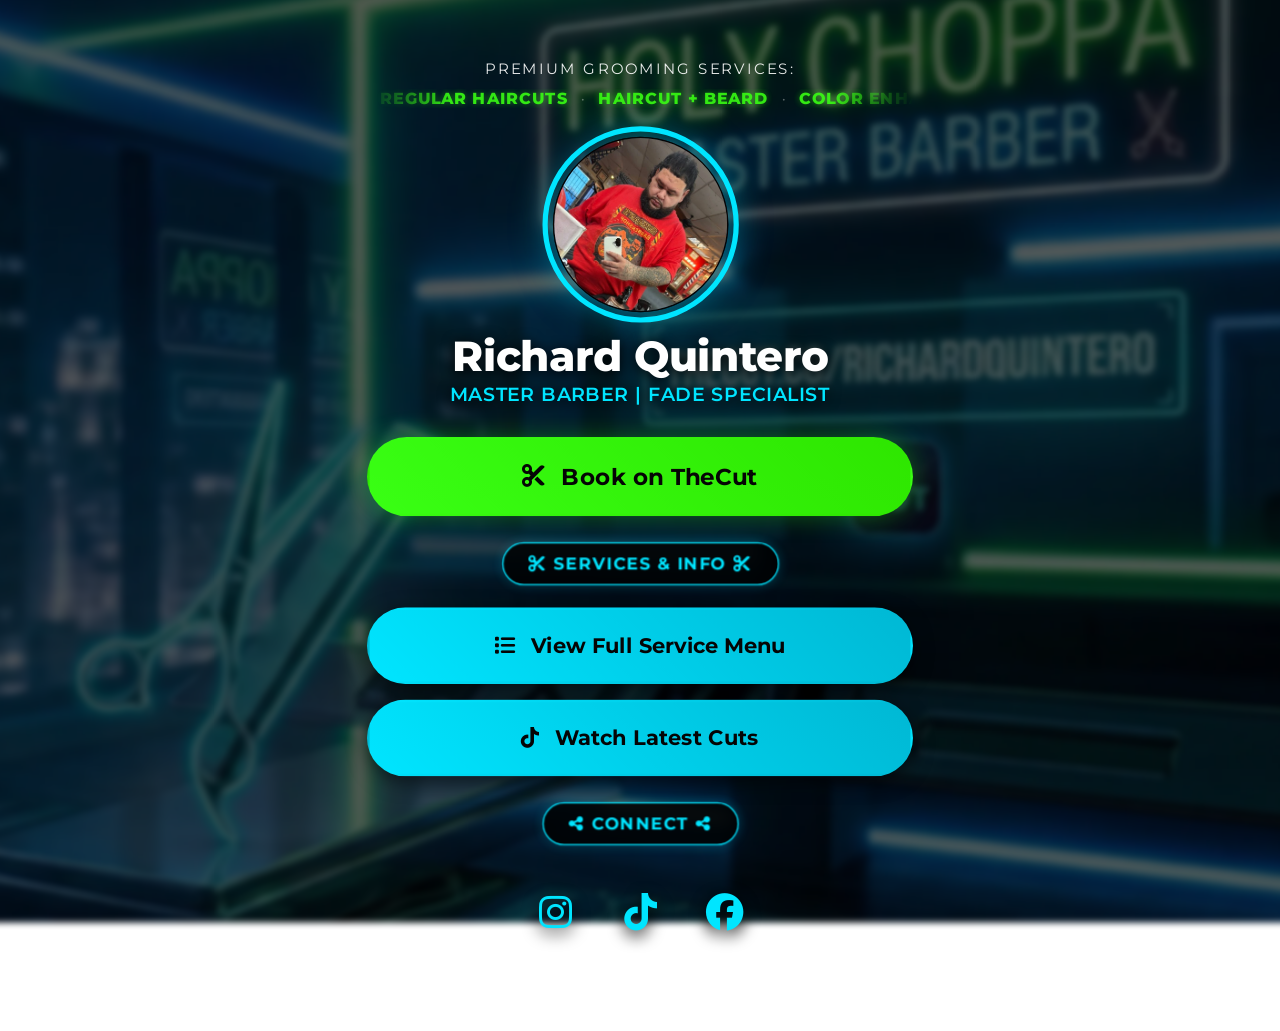
<file: index.html>
<!DOCTYPE html>
<html lang="en">

<head>
    <meta charset="UTF-8">
    <meta name="viewport" content="width=device-width, initial-scale=1.0">

    <title>Richard Quintero | Master Barber</title>

    <meta name="description"
        content="Book your next cut with Richard Quintero (@holychoppa89 / @henothebarber). Master Barber providing premium fades, lineups, and grooming services.">

    <link rel="preload" as="image" href="assets/profile.webp">

    <meta property="og:title" content="Richard Quintero: Master Barber">
    <meta property="og:url" content="https://yourwebsite.com/">
    <meta property="og:description" content="Master Barber specializing in precision cuts, fades, and beard sculpting.">
    <meta property="og:type" content="website">

    <link rel="icon" type="image/webp" href="assets/favicon.webp">
    <link rel="apple-touch-icon" href="assets/favicon.webp">
    <link rel="shortcut icon" href="assets/favicon.webp">
    <link rel="manifest" href="assets/site.webmanifest">

    <link rel="preconnect" href="https://fonts.googleapis.com">
    <link rel="preconnect" href="https://fonts.gstatic.com" crossorigin>
    <link href="https://fonts.googleapis.com/css2?family=Montserrat:wght@400;600;800&display=swap" rel="stylesheet">
    <link rel="stylesheet" href="https://cdnjs.cloudflare.com/ajax/libs/font-awesome/6.5.1/css/all.min.css">
    <link rel="stylesheet" href="style.css?v=1">
</head>

<body>

    <main class="container">

        <div class="trust-bar">
            <span class="trust-label">PREMIUM GROOMING SERVICES:</span>
            <div class="marquee-container">
                <div class="marquee-track" id="marquee-track"></div>
            </div>
        </div>

        <header class="profile">
            <img src="assets/profile.webp" alt="Richard Quintero, Master Barber" class="profile-pic" width="233"
                height="234" fetchpriority="high">

            <h1 style="display: flex; align-items: center; justify-content: center; gap: 10px;">
                Richard Quintero
            </h1>

            <p class="subtitle">Master Barber | Fade Specialist</p>
        </header>

        <a href="https://app.thecut.co/barbers/richardquintero" target="_blank" rel="noopener noreferrer"
            class="btn primary-btn">
            <i class="fas fa-cut"></i> Book on TheCut
        </a>

        <h2 class="section-header">
            <span><i class="fas fa-scissors"></i> Services & Info <i class="fas fa-scissors"></i></span>
        </h2>

        <a href="book.html" class="btn media-btn">
            <i class="fas fa-list"></i> View Full Service Menu
        </a>

        <a href="https://www.tiktok.com/@henothebarber" target="_blank" rel="noopener noreferrer" class="btn media-btn">
            <i class="fab fa-tiktok"></i> Watch Latest Cuts
        </a>

        <h2 class="section-header">
            <span><i class="fa-solid fa-share-nodes"></i> Connect <i class="fa-solid fa-share-nodes"></i></span>
        </h2>

        <footer class="socials">
            <a href="https://www.instagram.com/holychoppa89/" target="_blank" rel="noopener noreferrer"
                aria-label="Instagram"><i class="fab fa-instagram"></i></a>
            <a href="https://www.tiktok.com/@henothebarber" target="_blank" rel="noopener noreferrer"
                aria-label="TikTok"><i class="fab fa-tiktok"></i></a>
            <a href="https://www.facebook.com/richard.quintero.340368/" target="_blank" rel="noopener noreferrer"
                aria-label="Facebook"><i class="fab fa-facebook"></i></a>
        </footer>

        <div class="legal-footer">
            <p>&copy; 2026 Richard Quintero. All Rights Reserved.</p>
        </div>

    </main>

    <script>
        const services = [
            "Regular Haircuts",
            "Haircut + Beard",
            "Color Enhancements",
            "Crisp Edge Ups",
            "Kids & Senior Cuts",
            "Eyebrow Shaping"
        ];

        const track = document.getElementById('marquee-track');
        const mainSet = services.map(name => {
            return `<span class="partner">${name}</span> <span class="dot">&bull;</span>`;
        }).join('');
        const decorativeSet = `<span aria-hidden="true" class="marquee-group">${mainSet}</span>`;
        track.innerHTML = mainSet + decorativeSet + decorativeSet + decorativeSet;
    </script>

</body>

</html>
</file>
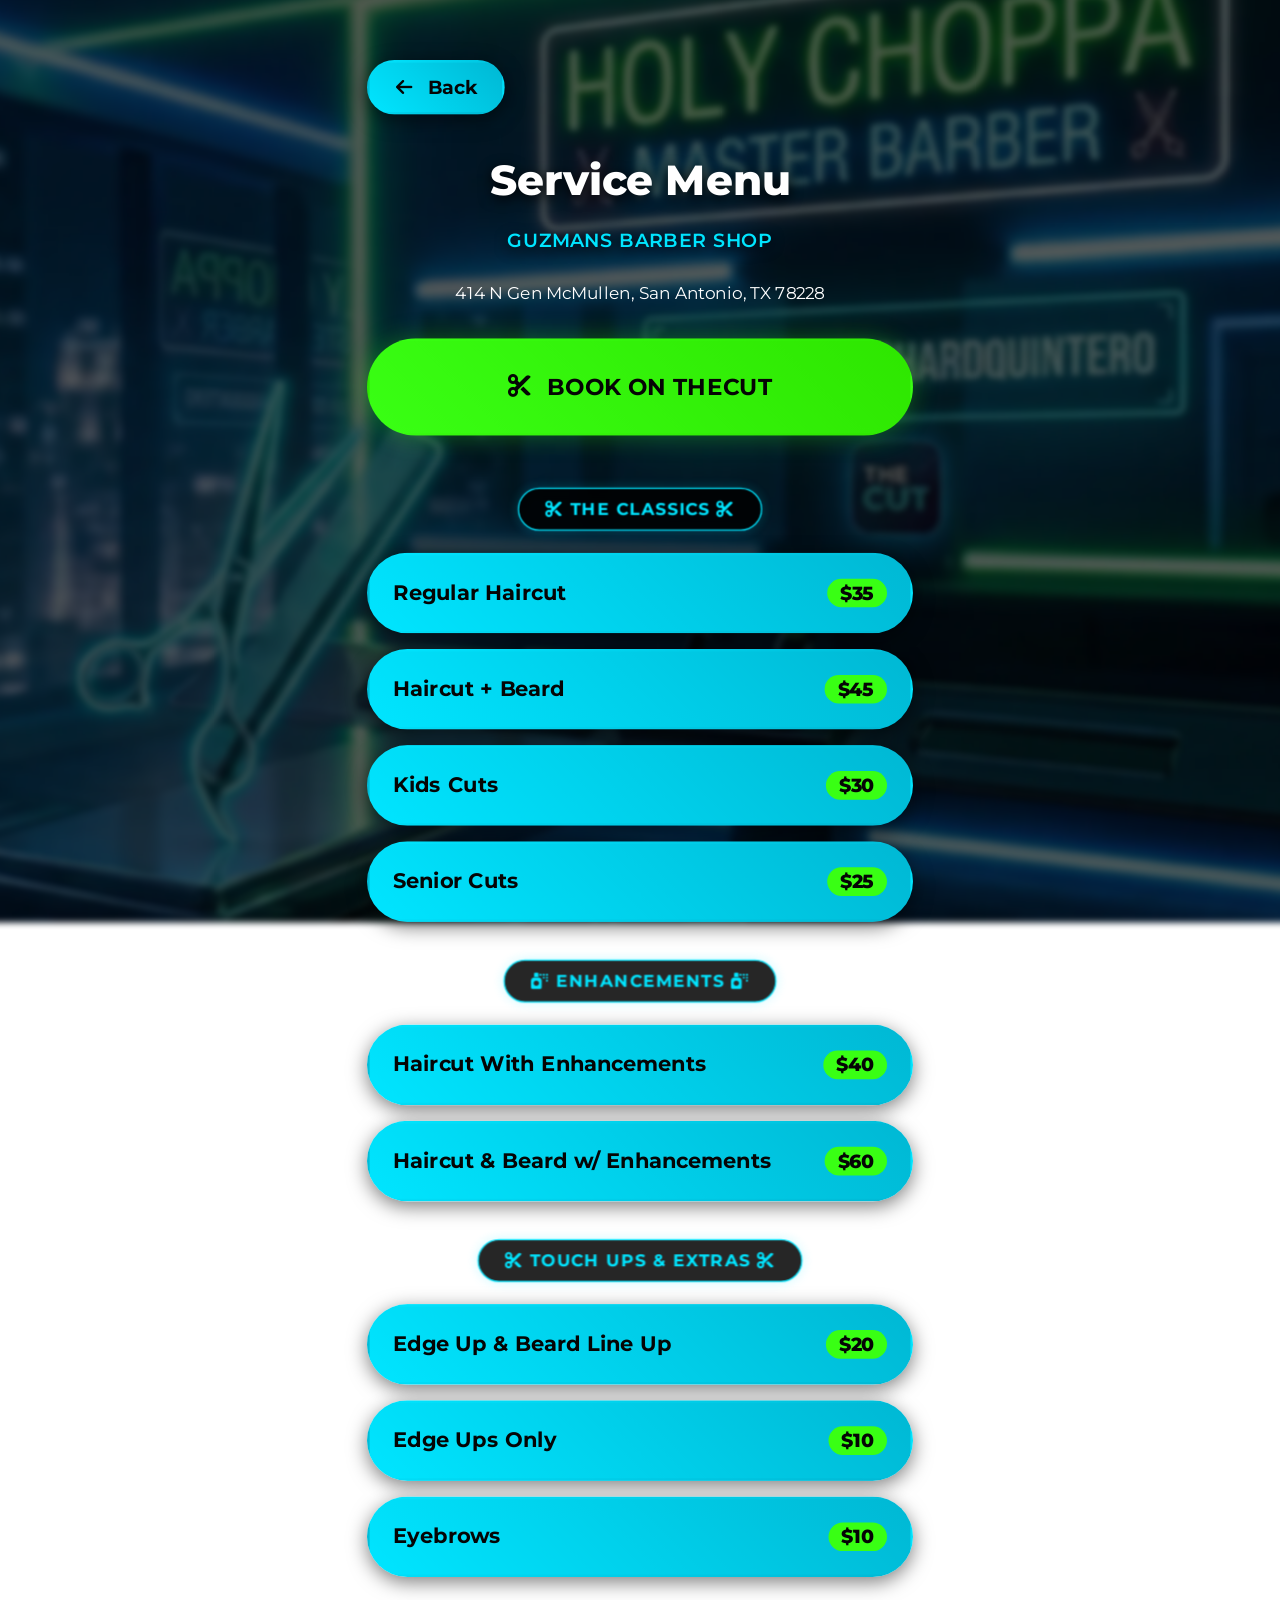
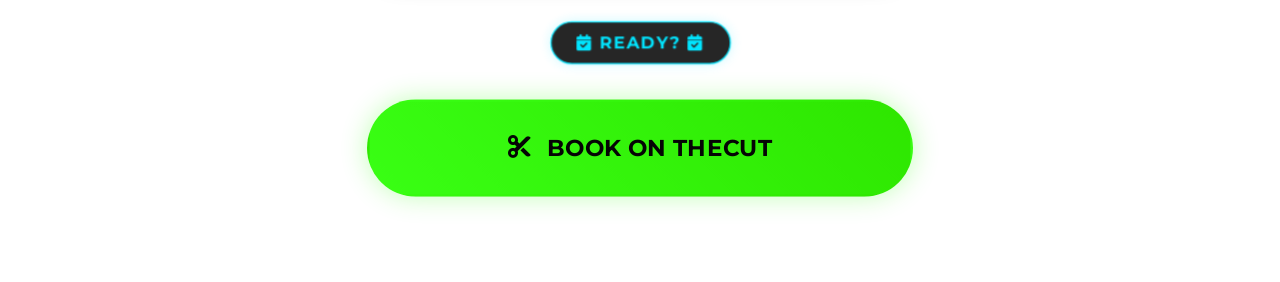
<file: book.html>
<!DOCTYPE html>
<html lang="en">

<head>
    <meta charset="UTF-8">
    <meta name="viewport" content="width=device-width, initial-scale=1.0">

    <title>Services | Richard Quintero</title>

    <meta name="description" content="Service menu and booking for Richard Quintero at Guzmans Barber Shop.">

    <link rel="icon" type="image/webp" href="assets/favicon.webp">
    <link rel="apple-touch-icon" href="assets/favicon.webp">
    <link rel="shortcut icon" href="assets/favicon.webp">
    <link rel="manifest" href="assets/site.webmanifest">

    <link rel="preconnect" href="https://fonts.googleapis.com">
    <link rel="preconnect" href="https://fonts.gstatic.com" crossorigin>
    <link href="https://fonts.googleapis.com/css2?family=Montserrat:wght@400;600;800&display=swap" rel="stylesheet">
    <link rel="stylesheet" href="https://cdnjs.cloudflare.com/ajax/libs/font-awesome/6.5.1/css/all.min.css">
    <link rel="stylesheet" href="style.css?v=2">

    <style>
        .price-tag {
            margin-left: auto;
            color: var(--black);
            font-weight: 800;
            background: var(--secondary);
            padding: 2px 10px;
            border-radius: 12px;
            font-size: 0.9rem;
        }
    </style>
</head>

<body>
    <main class="container">

        <div style="text-align: left; width: 100%; margin-bottom: 20px;">
            <a href="index.html" class="btn btn-sm">
                <i class="fas fa-arrow-left"></i> Back
            </a>
        </div>

        <h1 style="margin-bottom: 5px;">Service Menu</h1>
        <p class="subtitle">Guzmans Barber Shop</p>
        <p style="font-size: 0.8rem; margin-bottom: 15px; color: var(--white);">414 N Gen McMullen, San Antonio, TX
            78228</p>

        <a href="https://app.thecut.co/barbers/richardquintero" target="_blank" rel="noopener noreferrer"
            class="btn primary-btn" style="margin-bottom: 20px; padding: 25px;">
            <i class="fas fa-cut"></i> BOOK ON THECUT
        </a>

        <h2 class="section-header">
            <span><i class="fas fa-scissors"></i> The Classics <i class="fas fa-scissors"></i></span>
        </h2>

        <details class="topic-dropdown">
            <summary class="btn">
                Regular Haircut <span class="price-tag">$35</span>
            </summary>
            <div class="topic-content">
                <p><strong><i class="far fa-clock"></i> 35 minutes</strong></p>
                <p>Precision haircut tailored to your style. Includes a sharp lineup so you walk out ready for whatever
                    is next.</p>
            </div>
        </details>

        <details class="topic-dropdown">
            <summary class="btn">
                Haircut + Beard <span class="price-tag">$45</span>
            </summary>
            <div class="topic-content">
                <p><strong><i class="far fa-clock"></i> 40 minutes</strong></p>
                <p>Full service precision haircut paired with detailed beard shaping, trimming, and line up.</p>
            </div>
        </details>

        <details class="topic-dropdown">
            <summary class="btn">
                Kids Cuts <span class="price-tag">$30</span>
            </summary>
            <div class="topic-content">
                <p><strong><i class="far fa-clock"></i> 30 minutes</strong></p>
                <p>Fresh, clean cuts to keep the young ones looking sharp.</p>
            </div>
        </details>

        <details class="topic-dropdown">
            <summary class="btn">
                Senior Cuts <span class="price-tag">$25</span>
            </summary>
            <div class="topic-content">
                <p><strong><i class="far fa-clock"></i> 30 minutes</strong></p>
                <p>Classic grooming and precision cuts for seniors.</p>
            </div>
        </details>

        <h2 class="section-header" style="margin-top: 15px;">
            <span><i class="fas fa-spray-can"></i> Enhancements <i class="fas fa-spray-can"></i></span>
        </h2>

        <details class="topic-dropdown">
            <summary class="btn">
                Haircut With Enhancements <span class="price-tag">$40</span>
            </summary>
            <div class="topic-content">
                <p><strong><i class="far fa-clock"></i> 40 minutes</strong></p>
                <p>Premium haircut finished with color enhancements to give your fade and hairline that extra sharp,
                    flawless look.</p>
            </div>
        </details>

        <details class="topic-dropdown">
            <summary class="btn">
                Haircut & Beard w/ Enhancements <span class="price-tag">$60</span>
            </summary>
            <div class="topic-content">
                <p><strong><i class="far fa-clock"></i> 1 hour</strong></p>
                <p>The ultimate package. Full haircut and beard sculpting, finished with sharp color enhancements for a
                    picture-perfect lineup.</p>
            </div>
        </details>

        <h2 class="section-header" style="margin-top: 15px;">
            <span><i class="fas fa-cut"></i> Touch Ups & Extras <i class="fas fa-cut"></i></span>
        </h2>

        <details class="topic-dropdown">
            <summary class="btn">
                Edge Up & Beard Line Up <span class="price-tag">$20</span>
            </summary>
            <div class="topic-content">
                <p><strong><i class="far fa-clock"></i> 15 minutes</strong></p>
                <p>Quick refresh to keep your hairline and beard borders looking crisp between full cuts.</p>
            </div>
        </details>

        <details class="topic-dropdown">
            <summary class="btn">
                Edge Ups Only <span class="price-tag">$10</span>
            </summary>
            <div class="topic-content">
                <p><strong><i class="far fa-clock"></i> 5 minutes</strong></p>
                <p>A quick, sharp lineup around the edges.</p>
            </div>
        </details>

        <details class="topic-dropdown">
            <summary class="btn">
                Eyebrows <span class="price-tag">$10</span>
            </summary>
            <div class="topic-content">
                <p><strong><i class="far fa-clock"></i> 5 minutes</strong></p>
                <p>Clean up and shape those brows.</p>
            </div>
        </details>

        <h2 class="section-header" style="margin-top: 20px;">
            <span><i class="fas fa-calendar-check"></i> Ready? <i class="fas fa-calendar-check"></i></span>
        </h2>

        <a href="https://app.thecut.co/barbers/richardquintero" target="_blank" rel="noopener noreferrer"
            class="btn primary-btn" style="margin-top: 10px; padding: 25px;">
            <i class="fas fa-cut"></i> BOOK ON THECUT
        </a>

        <div class="legal-footer">
            <p>&copy; 2026 Richard Quintero. All Rights Reserved.</p>
        </div>

    </main>
</body>

</html>
</file>
<file: style.css>
/* =========================================
   1. VARIABLES & RESET
   ========================================= */
:root {
    /* Neon Barber Theme */
    --primary: #00E5FF;
    /* Neon Blue */
    --secondary: #39FF14;
    /* Neon Green */
    --highlight: #00FFFF;
    /* Bright Cyan */
    --black: #050505;
    --white: #ffffff;
    --gap-size: 12px;
    --btn-radius: 50px;
    --backdrop: rgba(0, 0, 0, 0.85);
}

* {
    margin: 0;
    padding: 0;
    box-sizing: border-box;
    font-family: 'Montserrat', -apple-system, BlinkMacSystemFont, sans-serif;
    -webkit-tap-highlight-color: transparent;
}

/* =========================================
   2. MAIN LAYOUT
   ========================================= */
body {
    min-height: 100vh;
    display: flex;
    justify-content: center;
    align-items: center;
    padding: 40px 20px;
    position: relative;
    overflow-x: hidden;
    color: var(--primary);
}

/* Background Effect */
body::before {
    content: "";
    position: fixed;
    top: 0;
    left: 0;
    width: 100%;
    height: 100%;
    z-index: -1;
    background-image: url('assets/background.webp');
    background-size: cover;
    background-position: center;
    background-color: var(--black);
    filter: brightness(0.35) blur(3px);
    /* Adjusted to let the new neon background shine through */
    transform: scale(1.05);
}

.container {
    width: 100%;
    max-width: 420px;
    text-align: center;
    display: flex;
    flex-direction: column;
    gap: var(--gap-size);
    position: relative;
    z-index: 1;
}

/* =========================================
   3. COMPONENTS
   ========================================= */

/* --- Profile Picture --- */
.profile-pic {
    width: 135px;
    height: 135px;
    border-radius: 50%;
    object-fit: cover;
    display: block;
    margin: 0 auto 15px auto;
    border: 1px solid var(--black);
    outline: 4px solid var(--primary);
    outline-offset: 4px;
    box-shadow: 0 0 30px rgba(0, 229, 255, 0.5);
}

/* --- Infinite Marquee (Services Bar) --- */
.trust-bar {
    opacity: 0.9;
    margin-bottom: 10px;
    width: 100%;
    overflow: hidden;
}

.trust-label {
    font-size: 0.7rem;
    color: var(--white);
    letter-spacing: 2px;
    display: block;
    margin-bottom: 8px;
}

.marquee-container {
    width: 100%;
    position: relative;
    -webkit-mask-image: linear-gradient(to right, transparent 0%, black 15%, black 85%, transparent 100%);
    mask-image: linear-gradient(to right, transparent 0%, black 15%, black 85%, transparent 100%);
}

.marquee-track {
    display: flex;
    align-items: center;
    gap: 0;
    width: max-content;
    will-change: transform;
    animation: scroll-infinite 20s linear infinite;
}

.marquee-group {
    display: flex;
    align-items: center;
}

.partner {
    font-size: 0.75rem;
    color: var(--secondary);
    font-weight: 800;
    letter-spacing: 1px;
    text-transform: uppercase;
    white-space: nowrap;
    padding: 0 10px;
    text-shadow: 0 0 5px rgba(57, 255, 20, 0.5);
}

.dot {
    color: var(--white);
    font-size: 0.6rem;
    opacity: 0.4;
}

@keyframes scroll-infinite {
    0% {
        transform: translateX(0);
    }

    100% {
        transform: translateX(-25%);
    }
}

/* --- Section Headers --- */
.section-header {
    margin-top: 6px;
    margin-bottom: 5px;
}

.section-header span {
    background: var(--backdrop);
    padding: 8px 20px;
    border: 1px solid var(--primary);
    border-radius: 20px;
    color: var(--primary);
    font-size: 0.8rem;
    text-transform: uppercase;
    letter-spacing: 1px;
    font-weight: bold;
    backdrop-filter: blur(5px);
    display: inline-block;
    box-shadow: 0 0 10px rgba(0, 229, 255, 0.2);
}

/* =========================================
   4. TYPOGRAPHY
   ========================================= */
h1 {
    font-size: 2rem;
    font-weight: 800;
    color: var(--white);
    text-shadow: 0 2px 10px rgba(0, 0, 0, 1);
    line-height: 1.2;
}

.subtitle {
    font-size: 0.9rem;
    color: var(--primary);
    font-weight: 600;
    letter-spacing: 1px;
    text-transform: uppercase;
    text-shadow: 0 2px 10px rgba(0, 0, 0, 1);
    line-height: 1.4;
    margin-bottom: 10px;
}

/* =========================================
   5. BUTTONS
   ========================================= */
.btn {
    display: flex;
    justify-content: center;
    align-items: center;
    gap: 12px;
    width: 100%;
    background: linear-gradient(45deg, var(--primary), #00B8D4);
    color: var(--black);
    text-decoration: none;
    padding: 18px;
    border-radius: var(--btn-radius);
    font-weight: 700;
    font-size: 1rem;
    transition: all 0.2s ease;
    border: 2px solid transparent;
    cursor: pointer;
    box-shadow: 0 4px 15px rgba(0, 0, 0, 0.5);
    user-select: none;
}

.btn-sm {
    display: inline-flex;
    width: auto;
    padding: 10px 20px;
    font-size: 0.9rem;
}

.primary-btn {
    background: linear-gradient(45deg, var(--secondary), #2EE600);
    font-size: 1.1rem;
    box-shadow: 0 0 20px rgba(57, 255, 20, 0.3);
}

.btn:active {
    transform: scale(0.98);
    background: var(--primary);
}

@media (hover: hover) {
    .btn:hover {
        transform: scale(1.02);
        box-shadow: 0 0 15px rgba(0, 229, 255, 0.6);
        background: var(--black);
        color: var(--primary);
        border: 2px solid var(--primary);
    }

    .primary-btn:hover {
        color: var(--secondary);
        border-color: var(--secondary);
        box-shadow: 0 0 15px rgba(57, 255, 20, 0.6);
    }
}

/* =========================================
   6. INTERACTIVE ELEMENTS
   ========================================= */
details.topic-dropdown {
    width: 100%;
    display: block;
}

summary {
    list-style: none;
    margin: 0;
    cursor: pointer;
}

summary::-webkit-details-marker {
    display: none;
}

.topic-content {
    background: var(--backdrop);
    color: var(--white);
    padding: 15px;
    border-radius: 20px;
    margin-top: 10px;
    border: 1px solid var(--primary);
    text-align: left;
    font-size: 0.95rem;
    line-height: 1.5;
    animation: fadeIn 0.3s ease-in-out;
}

.topic-content strong {
    color: var(--secondary);
    display: block;
    margin-bottom: 5px;
}

@keyframes fadeIn {
    from {
        opacity: 0;
        transform: translateY(-10px);
    }

    to {
        opacity: 1;
        transform: translateY(0);
    }
}

.socials {
    display: flex;
    justify-content: center;
    gap: 15px;
    padding-top: 10px;
}

.socials a {
    width: 50px;
    height: 50px;
    display: flex;
    justify-content: center;
    align-items: center;
    color: var(--primary);
    font-size: 1.8rem;
    text-decoration: none;
    transition: transform 0.2s, color 0.2s;
    filter: drop-shadow(0 4px 6px rgba(0, 0, 0, 1));
}

.socials a:hover {
    color: var(--secondary);
    transform: translateY(-3px);
}

.legal-footer {
    margin-top: 25px;
    padding-bottom: 10px;
    opacity: 0.6;
    font-size: 0.75rem;
    line-height: 1.6;
}

.legal-footer p {
    color: var(--white);
    letter-spacing: 0.5px;
}

/* =========================================
   7. DESKTOP OPTIMIZATION
   ========================================= */
@media (min-width: 768px) {
    body {
        align-items: flex-start;
        padding-top: 60px;
    }

    .container {
        transform: scale(1.3);
        transform-origin: top center;
        margin-top: 0;
        margin-bottom: 100px;
    }
}
</file>
